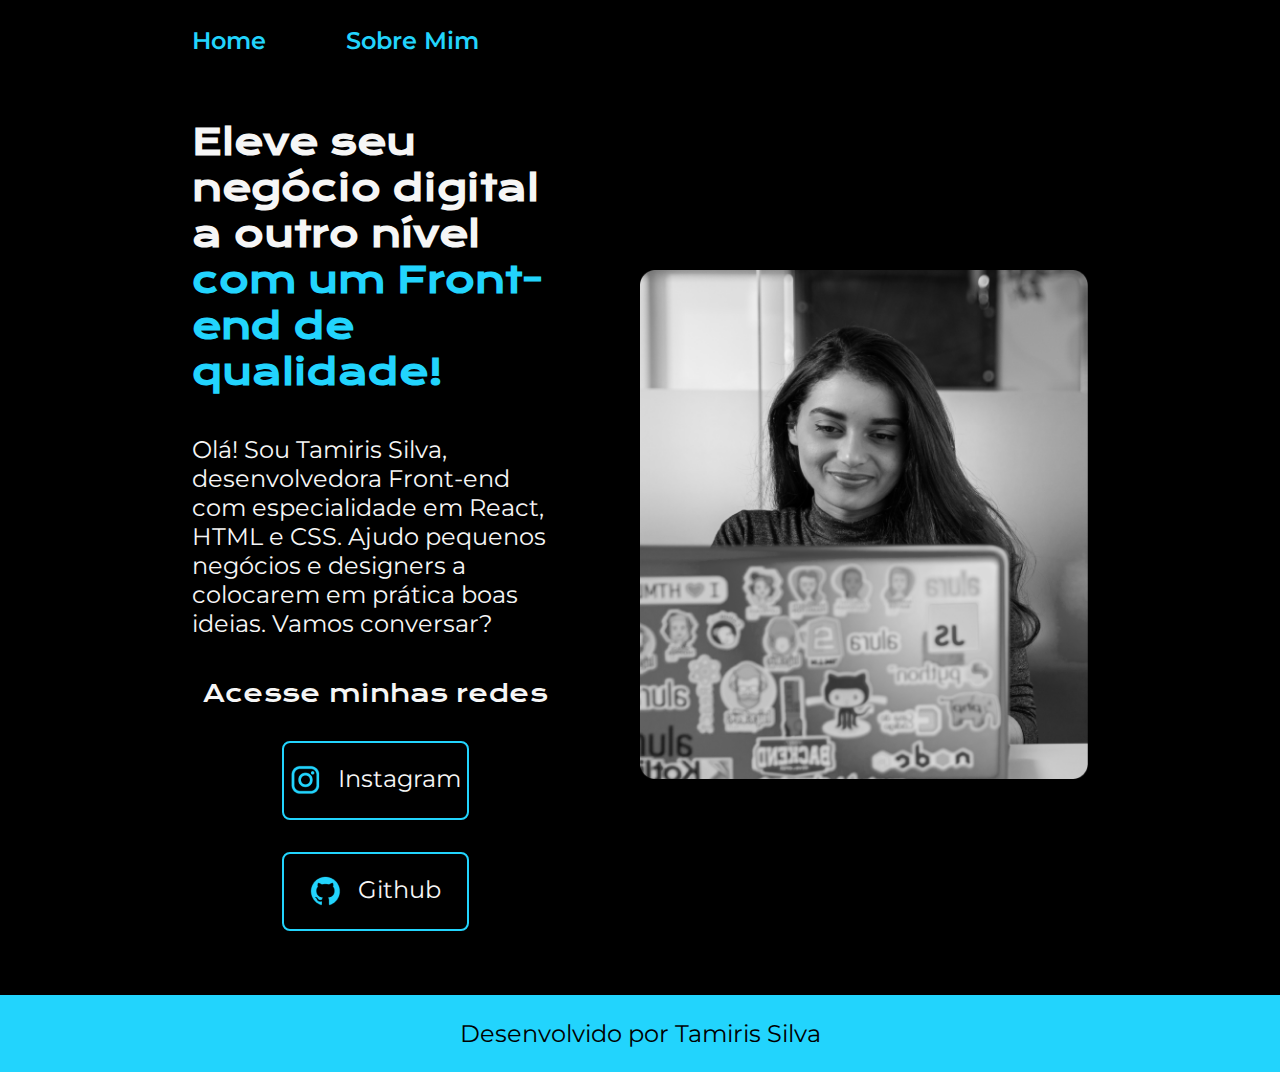
<file: index.html>
<!DOCTYPE html>
<html lang="pt-br">
<head>
    <meta charset="UTF-8">
    <meta http-equiv="X-UA-Compatible" content="IE=edge">
    <meta name="viewport" content="width=device-width, initial-scale=1.0">
    <title>Portifolio</title>
    <link rel="stylesheet" href="./styles/style.css">
</head>
<body>
    <header class="cabecalho">
        <nav class="cabecalho__menu">
            <a class="cabecalho__menu__link" href="index.html">Home</a>
            <a class="cabecalho__menu__link" href="about.html">Sobre Mim</a>
        </nav>
    </header>
    <main class="apresentacao">
        <section class="apresentacao__conteudo">
            <h1 class="apresentacao__conteudo__titulo">Eleve seu negócio digital a outro nível <strong class="titulo-destaque">com um Front-end de qualidade!</strong></h1>
            <p class="apresentacao__conteudo__texto">Olá! Sou Tamiris Silva, desenvolvedora Front-end com especialidade em React, HTML e CSS. Ajudo pequenos negócios e designers a colocarem em prática boas ideias. Vamos conversar?</p>
            <div class="apresentacao__links">
                <h2 class="apresentacao__links__subtitulo">Acesse minhas redes</h2>
                <a class="apresentacao__links__navegacao" href="http://instagram.com/itstamssilva">
                    <img src="./assets/instagram.png" alt="Logo Instagram">
                    Instagram</a>
                <a class="apresentacao__links__navegacao" href="https://github.com/tamisilva">
                    <img src="./assets/github.png" alt="Logo Github">
                    Github</a>
            </div>
        </section>
        <img class="apresentacao__imagem" src="./assets/image.png" alt="Imagem Perfil">
    </main>
    <footer class="rodape">
        <p>Desenvolvido por Tamiris Silva</p>
    </footer>
</body>
</html>
</file>
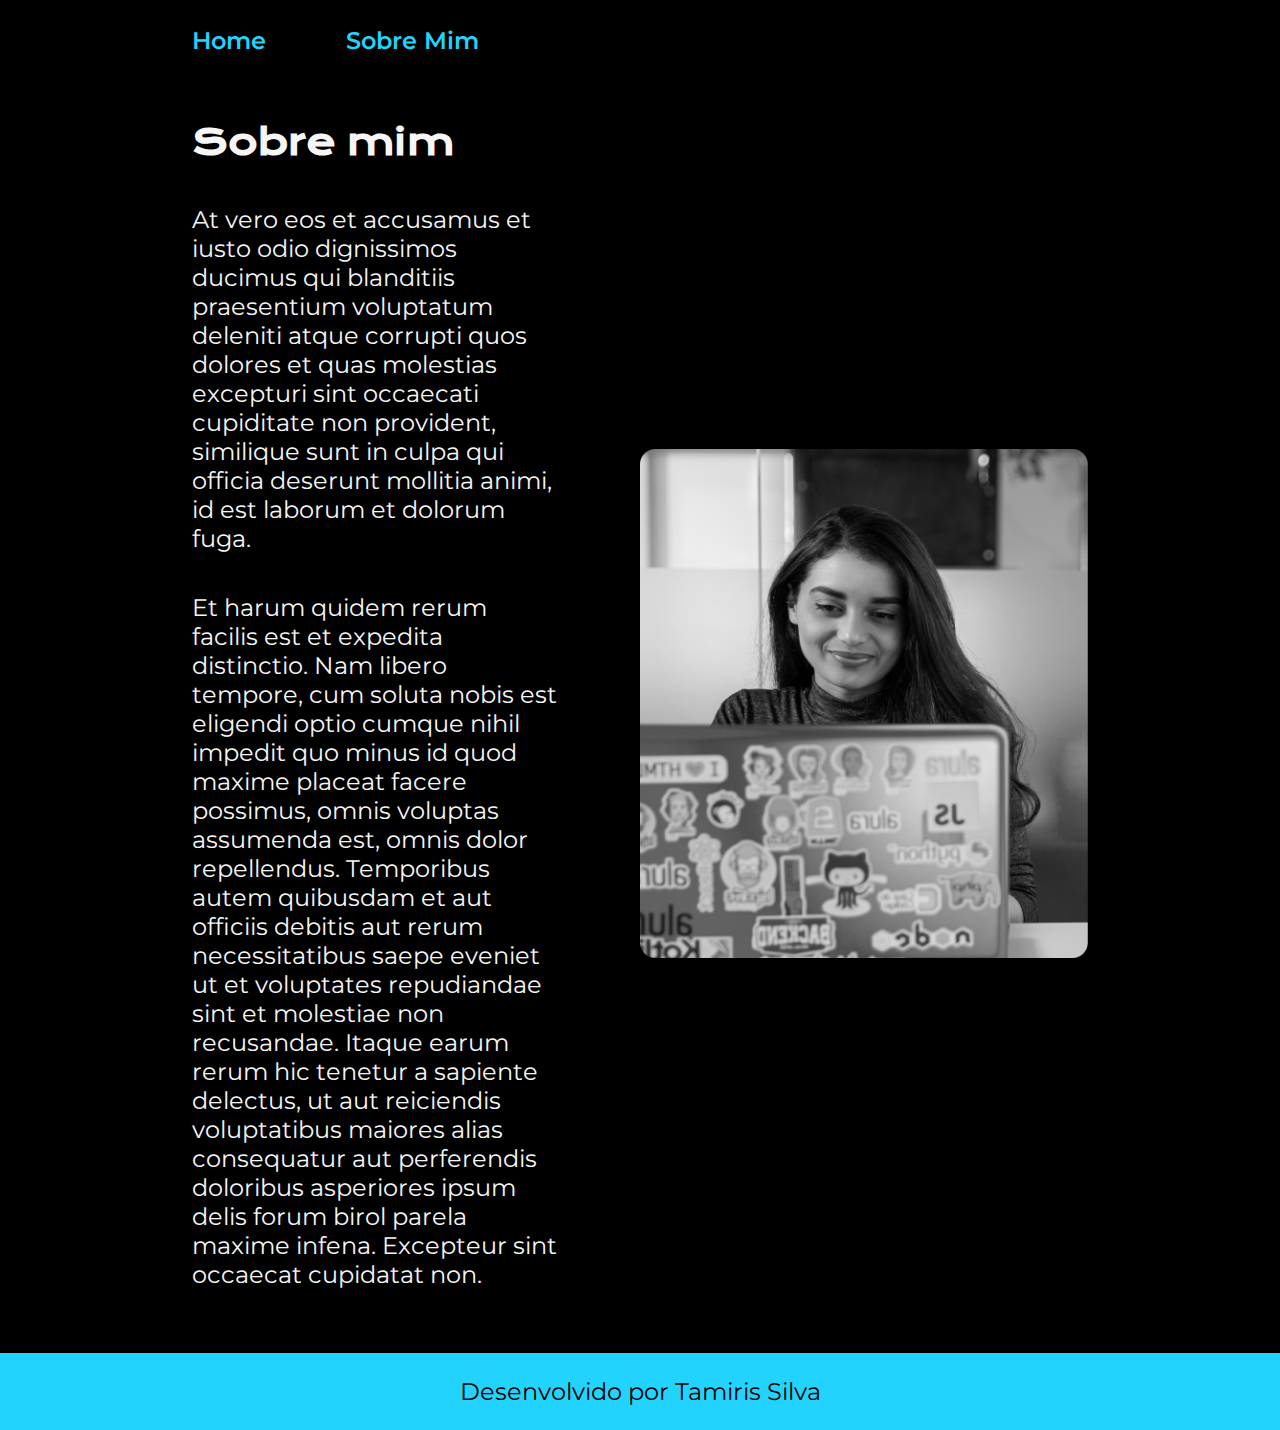
<file: about.html>
<!DOCTYPE html>
<html lang="pt-br">
<head>
    <meta charset="UTF-8">
    <meta http-equiv="X-UA-Compatible" content="IE=edge">
    <meta name="viewport" content="width=device-width, initial-scale=1.0">
    <title>Sobre mim</title>
    <link rel="stylesheet" href="./styles/style.css">
</head>
<body>
    <header class="cabecalho">
        <nav class="cabecalho__menu">
            <a class="cabecalho__menu__link" href="index.html">Home</a>
            <a class="cabecalho__menu__link" href="about.html">Sobre Mim</a>
        </nav>
    </header>
    <main class="apresentacao">
        <section class="apresentacao__conteudo">
            <h1 class="apresentacao__conteudo__titulo">Sobre mim</h1>
            <p class="apresentacao__conteudo__texto">At vero eos et accusamus et iusto odio dignissimos ducimus qui blanditiis praesentium voluptatum deleniti atque corrupti quos dolores et quas molestias excepturi sint occaecati cupiditate non provident, similique sunt in culpa qui officia deserunt mollitia animi, id est laborum et dolorum fuga.</p>
            <p class="apresentacao__conteudo__texto">Et harum quidem rerum facilis est et expedita distinctio. Nam libero tempore, cum soluta nobis est eligendi optio cumque nihil impedit quo minus id quod maxime placeat facere possimus, omnis voluptas assumenda est, omnis dolor repellendus. Temporibus autem quibusdam et aut officiis debitis aut rerum necessitatibus saepe eveniet ut et voluptates repudiandae sint et molestiae non recusandae. Itaque earum rerum hic tenetur a sapiente delectus, ut aut reiciendis voluptatibus maiores alias consequatur aut perferendis doloribus asperiores ipsum delis forum birol parela maxime infena. Excepteur sint occaecat cupidatat non.</p>
        </section>
        <img class="apresentacao__imagem" src="./assets/image.png" alt="Imagem Perfil">
    </main>
    <footer class="rodape">
        <p>Desenvolvido por Tamiris Silva</p>
    </footer>
</body>
</html>
</file>
<file: styles/style.css>
@import url('https://fonts.googleapis.com/css2?family=Krona+One&family=Montserrat:wght@400;600&display=swap');

* {
    margin: 0;
    padding: 0;
}

:root {
    --cor-primaria: #000000;
    --cor-secundaria: #f6f6f6;
    --cor-terciaria: #22D4FD;
    --cor-hover: #272727;

    --fonte-primaria: 'Krona One', sans-serif;
    --fonte-secundaria: 'Montserrat', sans-serif; 
}

body {
    box-sizing: border-box;
    background-color: var(--cor-primaria);
    color: var(--cor-secundaria);
}

.cabecalho {
    padding: 2% 0% 0% 15%;
}

.cabecalho__menu {
    display: flex;
    gap: 80px;
}

.cabecalho__menu__link {
    font-family: var(--fonte-secundaria);
    font-size: 1.5rem;
    font-weight: 600;
    color: var(--cor-terciaria);
    text-decoration: none;
}

.apresentacao {
    padding: 5% 15%;
    display: flex;
    align-items: center;
    justify-content: space-between;
    gap: 82px;
}

.apresentacao__conteudo {
    width: 50%;
    display: flex;
    flex-direction: column;
    gap: 40px;
}

.apresentacao__conteudo__titulo {
    font-size: 2.25rem;
    font-family: var(--fonte-primaria);
}

.titulo-destaque {
    color: var(--cor-terciaria);
}

.apresentacao__conteudo__texto {
    font-size: 1.5rem;
    font-family: var(--fonte-secundaria);
}

.apresentacao__links {
    display: flex;
    flex-direction: column;
    justify-content: space-between;
    align-items: center;
    gap: 32px;
}

.apresentacao__links__subtitulo {
    font-family: var(--fonte-primaria);
    font-weight: 400;
    font-size: 1.5rem;
}

.apresentacao__links__navegacao {
    display: flex;
    justify-content: center;
    gap: 16px;
    border: 2px solid var(--cor-terciaria);
    width: 50%;
    text-align: center;
    border-radius: 8px;
    font-size: 1.5rem;
    font-weight: 600px;
    padding: 21.5px 0px;
    text-decoration: none;
    color: var(--cor-secundaria);
    font-family: var(--fonte-secundaria);
}

.apresentacao__links__link:hover {
    background-color: var(--cor-hover);
}
 
.apresentacao__imagem {
    width: 50%;
}

.rodape {
    padding: 24px;
    color: var(--cor-primaria);
    background-color: var(--cor-terciaria);
    text-align: center;
    font-family: var(--fonte-secundaria);
    font-size: 1.5rem;
    font-weight: 400;
}

@media (max-width: 1200px) {
    .cabecalho{
        padding: 10%;
    }

    .cabecalho__menu {
        justify-content: center;
    }

    .apresentacao {
        flex-direction: column-reverse;
        padding: 5%;
    }

    .apresentacao__conteudo {
        width: auto;
    }
}
</file>
